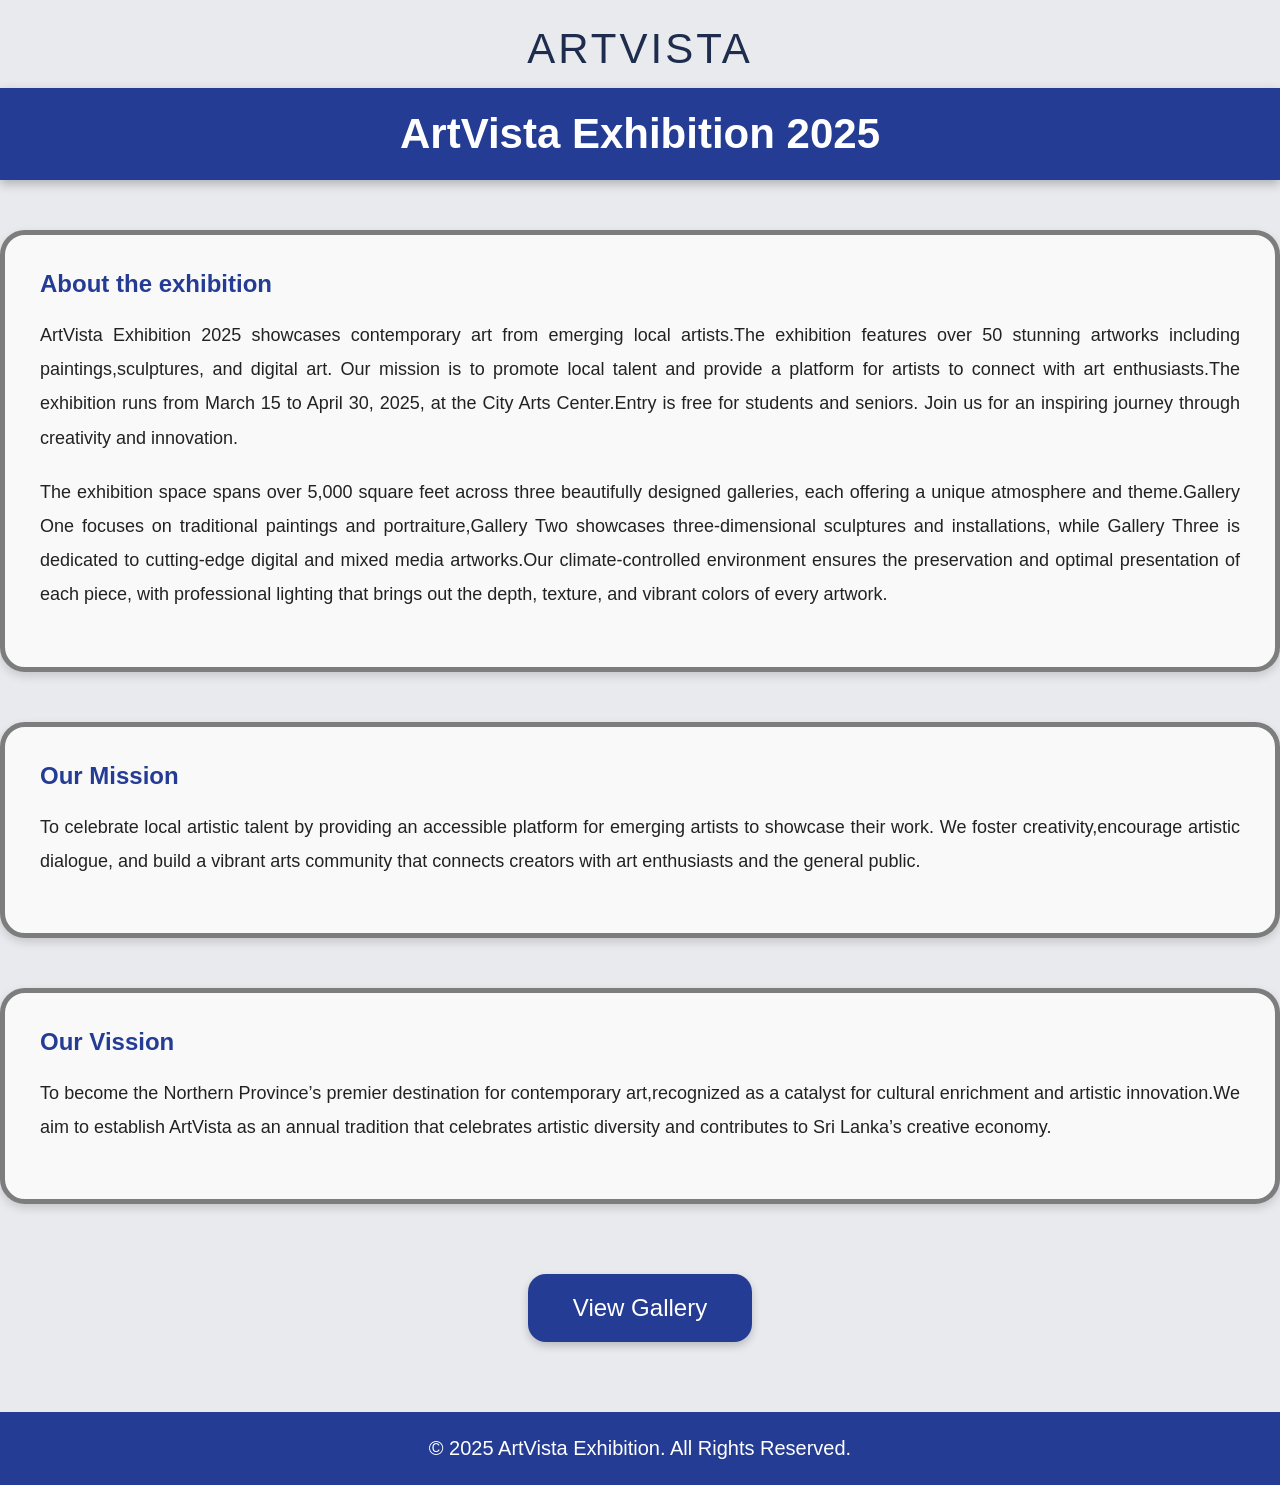
<file: HOMEPAGE.html>
<!DOCTYPE html>
<html>
<head>
<title>home page</title>
<link rel="stylesheet" href="style.css"></link>
</head>
<body>
<header>
	<div class="item">
		<h1>ARTVISTA</h1>
	</div>
	
	<div class="title">
		<h2>ArtVista Exhibition 2025</h2>
	</div>
</header>
	<section class="container-box">
		<h3>About the exhibition</h3>
		<p>ArtVista Exhibition 2025 showcases contemporary art from emerging local artists.The exhibition features over 50 stunning artworks including paintings,sculptures, and digital art. Our mission is to promote local talent and
provide a platform for artists to connect with art enthusiasts.The exhibition runs from March 15 to April 30, 2025, at the City Arts Center.Entry is free for students and seniors. Join us for an inspiring journey through creativity and innovation.</p>

		<p>The exhibition space spans over 5,000 square feet across three beautifully designed galleries, each offering a unique atmosphere and theme.Gallery One focuses on traditional paintings and portraiture,Gallery Two showcases three-dimensional sculptures and installations,
while Gallery Three is dedicated to cutting-edge digital and mixed media artworks.Our climate-controlled environment ensures the preservation and optimal presentation of each piece, with professional lighting that brings out the depth, texture, and vibrant colors of every artwork.</p>
	</section>

	<section class="container-box">	
		<h3>Our Mission</h3>
		<p>To celebrate local artistic talent by providing an accessible platform for emerging artists to showcase their work. We foster creativity,encourage artistic dialogue, and build a vibrant arts community that connects creators with art enthusiasts and the general public.</p>
	</section>
	
	<section class="container-box">
		<h3>Our Vission</h3>
		<p>To become the Northern Province’s premier destination for contemporary art,recognized as a catalyst for cultural enrichment and artistic innovation.We aim to establish ArtVista as an annual tradition that celebrates artistic diversity and contributes to Sri Lanka’s creative economy.</p>
	</section>
	
	 <div class="button-container">
            <button>View Gallery</button>
        </div>
		
	<footer>
        <p>© 2025 ArtVista Exhibition. All Rights Reserved.</p>
    </footer>
































</body></html>
</file>
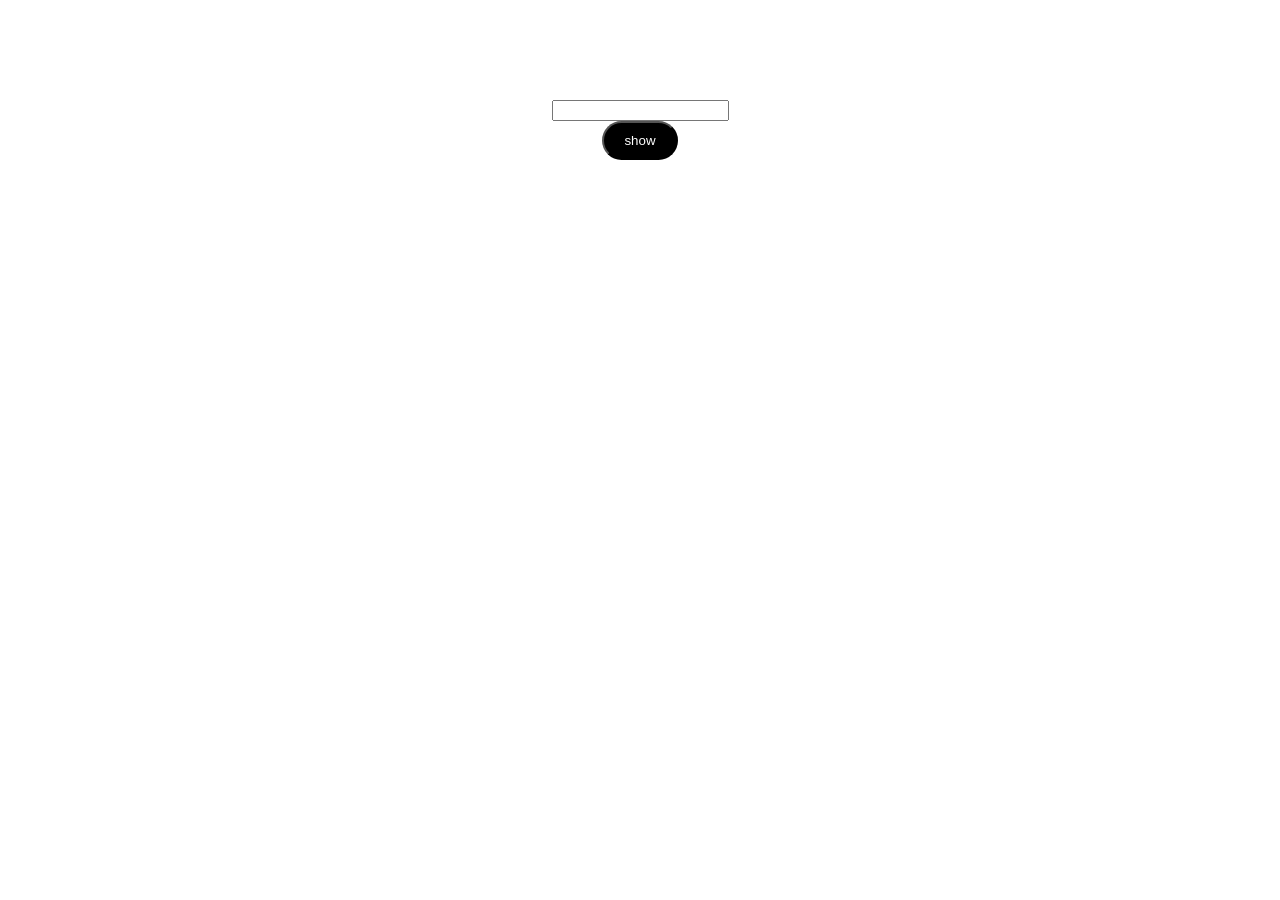
<file: nameDisplay.html>
<!DOCTYPE html>
<html>
<head>
<title>Name display</title>
<link rel="stylesheet" href="nameDisplay.css">
</head>
<body>
<input type="text" id="name">
<button onclick="showName()">show</button>
<p id="result"></p>
<script src="nameDisplay.js"></script>







</body></html>
</file>
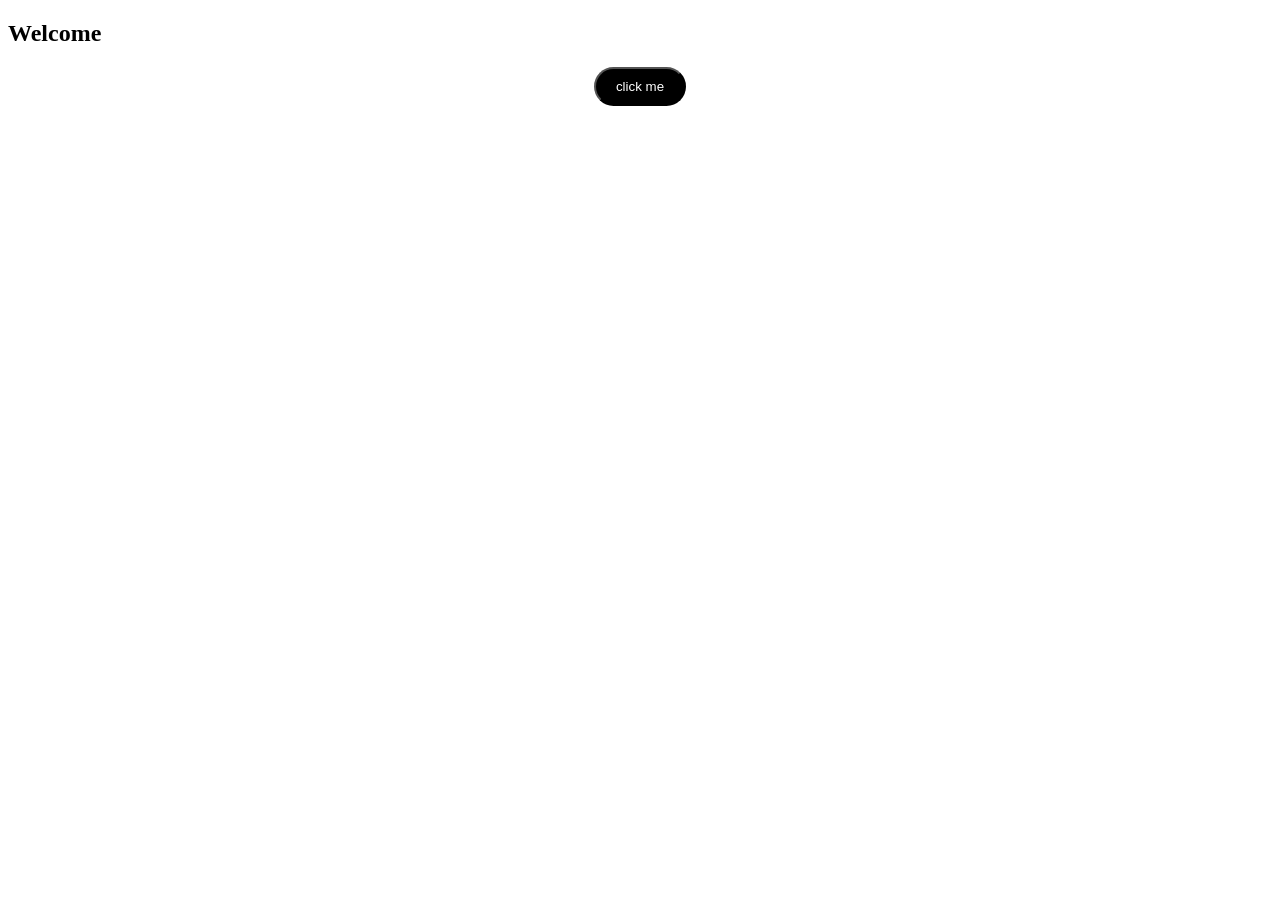
<file: submit.html>
<!DOCTYPE html>
<html>
<head>
<title>color changer</title>
<link rel="stylesheet" href="submit.css">
</head>
<body>
<section class= "header">
<div class="container">
	<h1 id="title">Welcome</h1>
	<button id="changeBtn">click me</button>
</div>
</section>

<script src="submit.js"></script>


















</body></html>
</file>
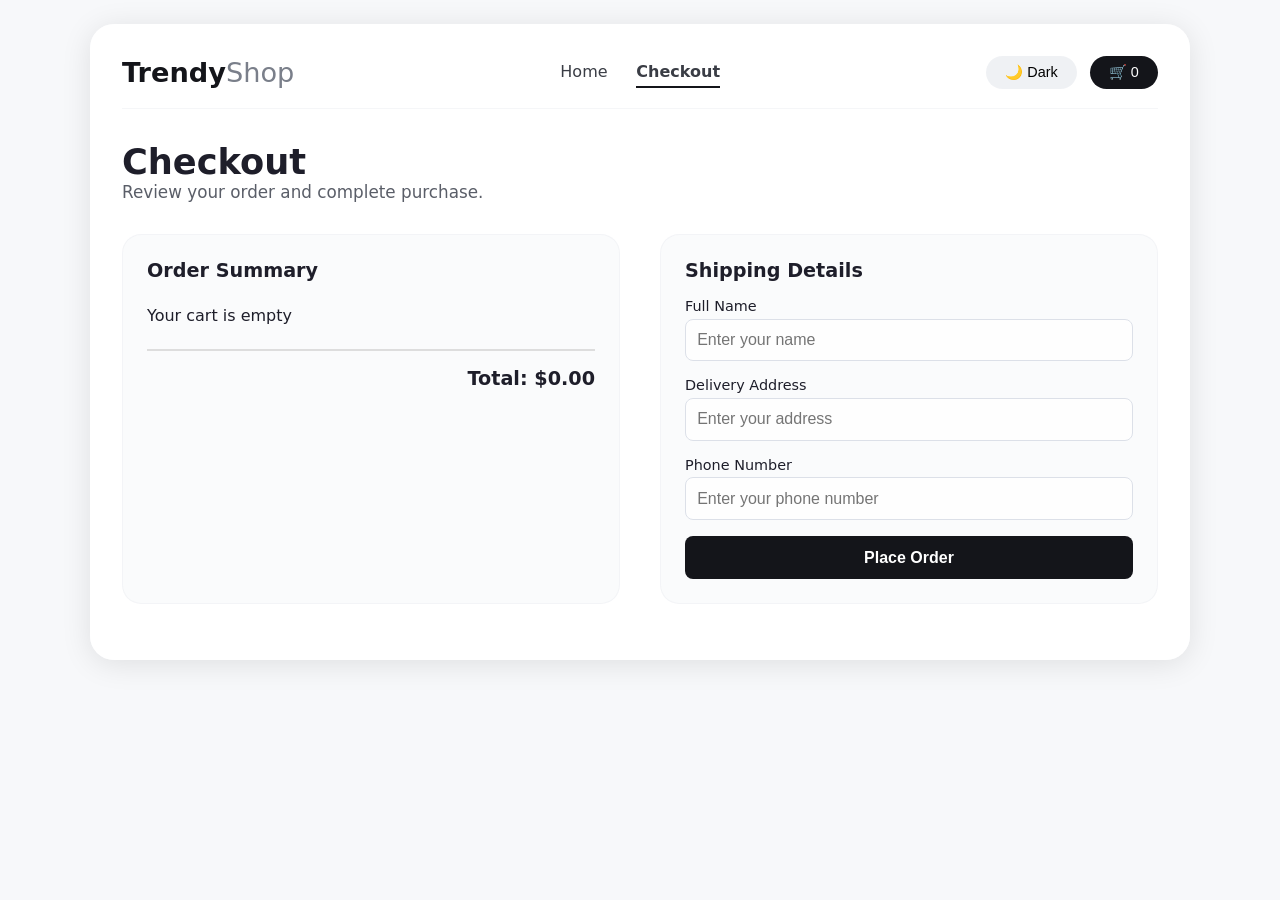
<file: New folder/checkout.html>
<!DOCTYPE html>
<html lang="en">
<head>
    <meta charset="UTF-8">
    <meta name="viewport" content="width=device-width, initial-scale=1.0">
    <title>TrendyShop · Checkout</title>
    <link rel="stylesheet" href="style.css">
</head>
<body>
    <div class="container">
        <nav class="navbar">
            <div class="logo">Trendy<span class="light">Shop</span></div>
            <div class="nav-links">
                <a href="index.html">Home</a>
                <a href="checkout.html" class="active">Checkout</a>
            </div>
            <div class="nav-actions">
                <button class="theme-btn" onclick="toggleTheme()" id="themeBtn">🌙 Dark</button>
                <button class="cart-btn" onclick="openCart()">🛒 <span id="cartCount">0</span></button>
            </div>
        </nav>

        <section class="hero">
            <h1>Checkout</h1>
            <p>Review your order and complete purchase.</p>
        </section>

        <div class="checkout-section">
            <div class="order-summary">
                <h2>Order Summary</h2>
                <ul id="checkoutList"></ul>
                <div class="checkout-total">
                    <strong>Total: $<span id="checkoutTotal">0.00</span></strong>
                </div>
            </div>

            <div class="checkout-form">
                <h2>Shipping Details</h2>
                <form id="orderForm" onsubmit="placeOrder(event)">
                    <div class="form-group">
                        <label for="name">Full Name</label>
                        <input type="text" id="name"  placeholder="Enter your name">
                    </div>
                    <div class="form-group">
                        <label for="address">Delivery Address</label>
                        <input type="text" id="address"  placeholder="Enter your address">
                    </div>
                    <div class="form-group">
                        <label for="phone">Phone Number</label>
                        <input type="tel" id="phone"  placeholder="Enter your phone number">
                    </div>
                    <button type="submit" class="btn-place-order">Place Order</button>
                </form>
            </div>
        </div>

        
    </div>

    <div class="cart-modal" id="cartModal">
        <div class="cart-panel">
            <h3>Your Cart</h3>
            <ul id="cartList"></ul>
            <div class="cart-total">Total: $<span id="cartTotal">0.00</span></div>
            <div class="cart-actions">
                <button onclick="closeCart()">Close</button>
                <button onclick="goToCheckout()">Checkout</button>
            </div>
        </div>
    </div>

    <script src="script.js"></script>
</body>
</html>
</file>
<file: style.css>
*{
	margin:0;
	padding:0;
	box-sizing:border-box;
}

body{
	background-color:#e9eaee;
	font-family:Arial, Helvetica, sans-serif;
    color: #222;
}
.item{
    text-align: center;
    padding: 25px 0 15px;
}

.item h1{
	font-size:42px;
	letter-spacing:3px;
	color:#1e2d4d;
	font-weight:lighter;
}

.title{
	background-color: #243c94;
	padding:22px;
	text-align:center;
	box-shadow:0 4px 10px rgba(0,0,0,0.25);
}
.title h2{
	color:white;
	font-size:42px;
	font-weight:bold;
}

main{
	width:80%;
	margin:50px auto;
}

.container-box{
	background-color:#f9f9f9;
	border:5px solid #7d7d7d;
	border-radius:25px;
	padding:35px;
	margin-bottom:40px;
	margin-top:50px;
	box-shadow:0 4px 10px rgba(0,0,0,0.15);
}

.container-box h3{
	color: #243c94;
	font-size:24px;
	margin-bottom:20px;
}

.container-box p{
	font-size:18px;
	line-height:1.9;
	margin-bottom:20px;
	text-align:justify;
}

.button-container{
	text-align:center;
	margin:70px 0;
}

.button-container button{
	background-color: #243c94;
	color:white;
	border:none;
	padding:20px 45px;
	font-size:24px;
	border-radius:18px;
	cursor:pointer;
	box-shadow:0 4px 8px rgba(0,0,0,0.2);
	transition:0.3s;
}

.button-container button:hover{
    background-color: #1b2f78;
    transform: scale(1.05);
}

footer{
    background-color: #243c94;
    text-align: center;
    padding: 25px;
}

footer p{
    color: white;
    font-size: 20px;
}
</file>
<file: nameDisplay.css>
body{
	text-align:center;
	margin-top:100px;
	}
#colorBtn{
	color:black;
}
button{
	background-color:black;
	color:white;
	border-radius:20px;
	padding:10px 20px;
	display:block;margin:auto;
}
</file>
<file: submit.css>
button{
	background-color:black;
	color:white;
	border-radius:20px;
	padding:10px 20px;
	display:block;margin:auto;
}
</file>
<file: New folder/style.css>
* {
    margin: 0;
    padding: 0;
    box-sizing: border-box;
}

body {
    font-family: system-ui, -apple-system, sans-serif;
    background: #f7f8fa;
    color: #1e1e2a;
    padding: 1.5rem;
    display: flex;
    flex-direction: column;
    align-items: center;
    min-height: 100vh;
    transition: background 0.3s ease, color 0.3s ease;
    position: relative;
}

/* Background Video Styles */
#bgVideo {
    position: fixed;
    top: 0;
    left: 0;
    min-width: 100%;
    min-height: 100%;
    width: auto;
    height: auto;
    object-fit: cover;
    z-index: -2;
}

.video-overlay {
    position: fixed;
    top: 0;
    left: 0;
    width: 100%;
    height: 100%;
    background: rgba(0, 0, 0, 0.4);
    z-index: -1;
}

body.dark-mode #bgVideo {
    filter: brightness(0.6);
}

body.dark-mode .video-overlay {
    background: rgba(0, 0, 0, 0.6);
}

body.dark-mode {
    background: #1a1a1e;
    color: #e8e8ec;
}

.container {
    max-width: 1100px;
    width: 100%;
    background: rgba(255, 255, 255, 0.92);
    backdrop-filter: blur(10px);
    border-radius: 1.5rem;
    padding: 2rem;
    transition: background 0.3s ease, box-shadow 0.3s ease;
    box-shadow: 0 4px 30px rgba(0, 0, 0, 0.1);
}

body.dark-mode .container {
    background: rgba(37, 37, 41, 0.92);
    box-shadow: 0 4px 30px rgba(0, 0, 0, 0.4);
}

.navbar {
    display: flex;
    flex-wrap: wrap;
    align-items: center;
    justify-content: space-between;
    gap: 1rem;
    padding-bottom: 1.2rem;
    border-bottom: 1px solid rgba(236, 238, 242, 0.5);
    margin-bottom: 2rem;
    transition: border-color 0.3s ease;
}

body.dark-mode .navbar {
    border-bottom-color: rgba(58, 58, 64, 0.5);
}

.logo {
    font-weight: 700;
    font-size: 1.7rem;
    color: #14151a;
    transition: color 0.3s ease;
}

body.dark-mode .logo {
    color: #e8e8ec;
}

.logo .light {
    font-weight: 400;
    color: #7a7f8a;
}

body.dark-mode .logo .light {
    color: #9a9fa8;
}

.nav-links {
    display: flex;
    gap: 1.8rem;
}

.nav-links a {
    font-weight: 500;
    color: #3a3d45;
    text-decoration: none;
    padding: 0.3rem 0;
    border-bottom: 2px solid transparent;
    transition: color 0.3s ease, border-color 0.3s ease;
}

body.dark-mode .nav-links a {
    color: #b8bcc4;
}

.nav-links a:hover {
    border-bottom-color: #14151a;
}

body.dark-mode .nav-links a:hover {
    border-bottom-color: #e8e8ec;
}

.nav-links a.active {
    border-bottom-color: #14151a;
    font-weight: 600;
}

body.dark-mode .nav-links a.active {
    border-bottom-color: #e8e8ec;
}

.nav-actions {
    display: flex;
    gap: 0.8rem;
    align-items: center;
}

.theme-btn {
    background: rgba(236, 238, 242, 0.8);
    border: none;
    padding: 0.5rem 1.2rem;
    border-radius: 60px;
    font-size: 0.9rem;
    cursor: pointer;
    transition: background 0.3s ease, color 0.3s ease;
    backdrop-filter: blur(4px);
}

body.dark-mode .theme-btn {
    background: rgba(58, 58, 64, 0.8);
    color: #e8e8ec;
}

.theme-btn:hover {
    background: rgba(213, 216, 223, 0.9);
}

body.dark-mode .theme-btn:hover {
    background: rgba(74, 74, 80, 0.9);
}

.cart-btn {
    background: #14151a;
    color: #fff;
    border: none;
    padding: 0.5rem 1.2rem;
    border-radius: 60px;
    font-size: 0.9rem;
    cursor: pointer;
    transition: background 0.3s ease;
}

body.dark-mode .cart-btn {
    background: #3a3a40;
}

.cart-btn:hover {
    background: #2e3038;
}

body.dark-mode .cart-btn:hover {
    background: #4a4a50;
}

.hero {
    margin-bottom: 2rem;
}

.hero h1 {
    font-size: 2.2rem;
    font-weight: 600;
}

.hero p {
    font-size: 1.05rem;
    color: #5a5e68;
}

body.dark-mode .hero p {
    color: #9a9fa8;
}

.product-grid {
    display: grid;
    grid-template-columns: repeat(auto-fill, minmax(220px, 1fr));
    gap: 1.8rem;
    margin: 1.5rem 0;
}

.product-card {
    background: rgba(250, 251, 252, 0.9);
    border-radius: 1.2rem;
    overflow: hidden;
    border: 1px solid rgba(236, 238, 242, 0.5);
    transition: background 0.3s ease, border-color 0.3s ease, transform 0.2s ease;
    backdrop-filter: blur(4px);
}

body.dark-mode .product-card {
    background: rgba(46, 46, 52, 0.9);
    border-color: rgba(58, 58, 64, 0.5);
}

.product-card:hover {
    transform: translateY(-3px);
}

.product-img {
    width: 100%;
    aspect-ratio: 1 / 1;
    background: rgba(241, 243, 247, 0.8);
    overflow: hidden;
}

body.dark-mode .product-img {
    background: rgba(58, 58, 64, 0.8);
}

.product-img img {
    width: 100%;
    height: 100%;
    object-fit: cover;
    display: block;
}

.product-info {
    padding: 0.9rem 1rem 1.1rem;
}

.product-info h3 {
    font-size: 0.95rem;
    font-weight: 600;
}

.product-info .price {
    font-weight: 700;
    font-size: 1.1rem;
    margin: 0.2rem 0 0.6rem;
}

.btn-add {
    background: #14151a;
    color: #fff;
    border: none;
    padding: 0.5rem;
    border-radius: 60px;
    font-weight: 500;
    font-size: 0.8rem;
    cursor: pointer;
    width: 100%;
    transition: background 0.3s ease;
}

body.dark-mode .btn-add {
    background: #3a3a40;
}

.btn-add:hover {
    background: #2e3038;
}

body.dark-mode .btn-add:hover {
    background: #4a4a50;
}

.footer-total {
    background: rgba(250, 251, 252, 0.9);
    padding: 1rem;
    border-radius: 1rem;
    text-align: center;
    font-size: 1.2rem;
    font-weight: 600;
    border: 1px solid rgba(236, 238, 242, 0.5);
    margin: 1rem 0;
    transition: background 0.3s ease, border-color 0.3s ease;
    backdrop-filter: blur(4px);
}

body.dark-mode .footer-total {
    background: rgba(46, 46, 52, 0.9);
    border-color: rgba(58, 58, 64, 0.5);
}

.footer {
    margin-top: 1.5rem;
    padding-top: 1.2rem;
    border-top: 1px solid rgba(236, 238, 242, 0.5);
    text-align: center;
    font-size: 0.85rem;
    color: #7a7f8a;
    transition: border-color 0.3s ease, color 0.3s ease;
}

body.dark-mode .footer {
    border-top-color: rgba(58, 58, 64, 0.5);
    color: #9a9fa8;
}

.cart-modal {
    position: fixed;
    top: 0;
    left: 0;
    width: 100%;
    height: 100%;
    background: rgba(0, 0, 0, 0.3);
    backdrop-filter: blur(3px);
    display: none;
    align-items: center;
    justify-content: center;
    z-index: 999;
}

.cart-modal.open {
    display: flex;
}

.cart-panel {
    background: #fff;
    max-width: 400px;
    width: 90%;
    padding: 1.8rem;
    border-radius: 1.5rem;
    box-shadow: 0 24px 48px -12px rgba(0, 0, 0, 0.15);
    transition: background 0.3s ease;
}

body.dark-mode .cart-panel {
    background: #252529;
}

.cart-panel h3 {
    font-size: 1.3rem;
    margin-bottom: 0.5rem;
}

.cart-panel ul {
    list-style: none;
    margin: 0.5rem 0 1rem;
    max-height: 240px;
    overflow-y: auto;
}

.cart-panel ul li {
    display: flex;
    justify-content: space-between;
    align-items: center;
    padding: 0.5rem 0;
    border-bottom: 1px solid #eceef2;
    font-size: 0.95rem;
    transition: border-color 0.3s ease;
}

body.dark-mode .cart-panel ul li {
    border-bottom-color: #3a3a40;
}

.cart-panel ul li:last-child {
    border-bottom: none;
}

.cart-panel .empty {
    color: #7a7f8a;
    font-style: italic;
}

body.dark-mode .cart-panel .empty {
    color: #9a9fa8;
}

.remove-btn {
    background: none;
    border: none;
    color: #999;
    cursor: pointer;
    padding: 0.2rem 0.6rem;
    font-size: 0.8rem;
    border-radius: 30px;
    transition: background 0.2s ease;
}

body.dark-mode .remove-btn {
    color: #777;
}

.remove-btn:hover {
    background: #f1f3f7;
}

body.dark-mode .remove-btn:hover {
    background: #3a3a40;
}

.cart-total {
    font-weight: 600;
    font-size: 1.05rem;
    text-align: right;
    padding: 0.8rem 0;
    border-top: 1px solid #eceef2;
    transition: border-color 0.3s ease;
}

body.dark-mode .cart-total {
    border-top-color: #3a3a40;
}

.cart-actions {
    display: flex;
    gap: 0.6rem;
    justify-content: flex-end;
}

.btn-close-modal {
    padding: 0.5rem 1.2rem;
    border-radius: 60px;
    font-weight: 500;
    font-size: 0.9rem;
    cursor: pointer;
    border: 1px solid #dce0e8;
    background: #f1f3f7;
    transition: background 0.3s ease, border-color 0.3s ease, color 0.3s ease;
}

body.dark-mode .btn-close-modal {
    border-color: #3a3a40;
    background: #3a3a40;
    color: #e8e8ec;
}

.btn-close-modal:hover {
    background: #d5d8df;
}

body.dark-mode .btn-close-modal:hover {
    background: #4a4a50;
}

.btn-checkout-modal {
    padding: 0.5rem 1.2rem;
    border-radius: 60px;
    font-weight: 500;
    font-size: 0.9rem;
    cursor: pointer;
    border: none;
    background: #14151a;
    color: #fff;
    transition: background 0.3s ease;
}

body.dark-mode .btn-checkout-modal {
    background: #3a3a40;
}

.btn-checkout-modal:hover {
    background: #2e3038;
}

body.dark-mode .btn-checkout-modal:hover {
    background: #4a4a50;
}

.checkout-section {
    display: grid;
    grid-template-columns: 1fr 1fr;
    gap: 2.5rem;
    margin: 1.5rem 0;
}

.order-summary {
    background: rgba(250, 251, 252, 0.9);
    padding: 1.5rem;
    border-radius: 1.2rem;
    border: 1px solid rgba(236, 238, 242, 0.5);
    transition: background 0.3s ease, border-color 0.3s ease;
    backdrop-filter: blur(4px);
}

body.dark-mode .order-summary {
    background: rgba(46, 46, 52, 0.9);
    border-color: rgba(58, 58, 64, 0.5);
}

.order-summary h2 {
    font-size: 1.2rem;
    margin-bottom: 1rem;
}

.order-summary ul {
    list-style: none;
    margin-bottom: 1rem;
}

.order-summary ul li {
    display: flex;
    justify-content: space-between;
    padding: 0.5rem 0;
    border-bottom: 1px solid rgba(236, 238, 242, 0.5);
    transition: border-color 0.3s ease;
}

body.dark-mode .order-summary ul li {
    border-bottom-color: rgba(58, 58, 64, 0.5);
}

.order-summary ul li:last-child {
    border-bottom: none;
}

.checkout-total {
    font-size: 1.2rem;
    text-align: right;
    padding-top: 1rem;
    border-top: 2px solid #ddd;
    transition: border-color 0.3s ease;
}

body.dark-mode .checkout-total {
    border-top-color: #3a3a40;
}

.checkout-form {
    background: rgba(250, 251, 252, 0.9);
    padding: 1.5rem;
    border-radius: 1.2rem;
    border: 1px solid rgba(236, 238, 242, 0.5);
    transition: background 0.3s ease, border-color 0.3s ease;
    backdrop-filter: blur(4px);
}

body.dark-mode .checkout-form {
    background: rgba(46, 46, 52, 0.9);
    border-color: rgba(58, 58, 64, 0.5);
}

.checkout-form h2 {
    font-size: 1.2rem;
    margin-bottom: 1rem;
}

.form-group {
    margin-bottom: 1rem;
}

.form-group label {
    display: block;
    font-weight: 500;
    font-size: 0.9rem;
    margin-bottom: 0.3rem;
}

.form-group input {
    width: 100%;
    padding: 0.7rem;
    border: 1px solid #dce0e8;
    border-radius: 0.5rem;
    font-size: 1rem;
    transition: background 0.3s ease, border-color 0.3s ease, color 0.3s ease;
    background: rgba(255, 255, 255, 0.8);
}

body.dark-mode .form-group input {
    background: rgba(58, 58, 64, 0.8);
    border-color: #4a4a50;
    color: #e8e8ec;
}

body.dark-mode .form-group input::placeholder {
    color: #888;
}

.btn-place-order {
    background: #14151a;
    color: #fff;
    border: none;
    padding: 0.8rem;
    border-radius: 0.5rem;
    font-weight: 600;
    font-size: 1rem;
    cursor: pointer;
    width: 100%;
    transition: background 0.3s ease;
}

body.dark-mode .btn-place-order {
    background: #3a3a40;
}

.btn-place-order:hover {
    background: #2e3038;
}

body.dark-mode .btn-place-order:hover {
    background: #4a4a50;
}

@media (max-width: 700px) {
    body { padding: 0.8rem; }
    .container { padding: 1.2rem; }
    .navbar { flex-direction: column; align-items: stretch; gap: 0.8rem; }
    .nav-links { justify-content: center; }
    .nav-actions { justify-content: center; }
    .hero h1 { font-size: 1.8rem; }
    .product-grid { grid-template-columns: repeat(2, 1fr); gap: 1rem; }
    .checkout-section { grid-template-columns: 1fr; gap: 1.5rem; }
}

@media (max-width: 450px) {
    .product-grid { grid-template-columns: 1fr; }
}
</file>
